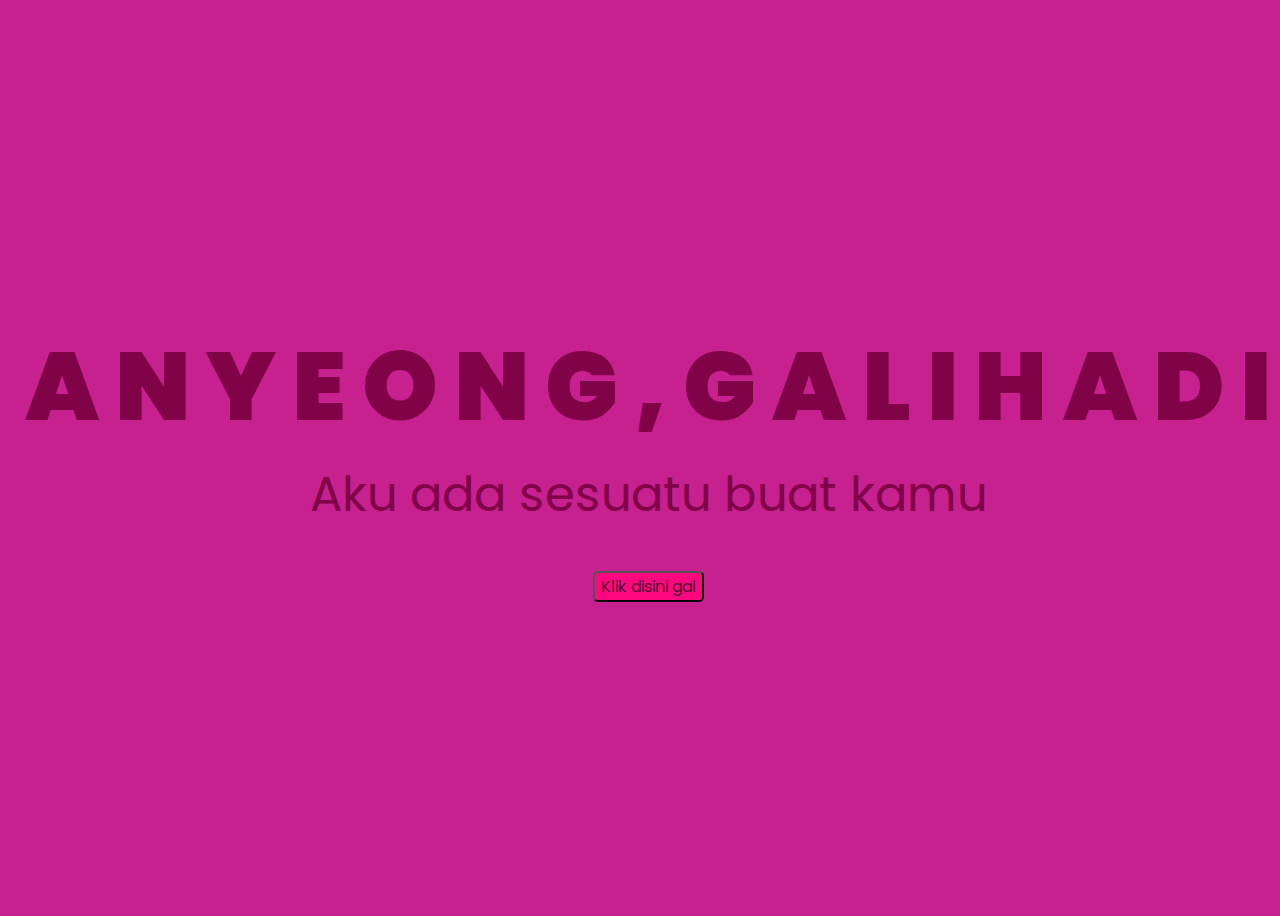
<file: index.html>
<!DOCTYPE html>
<html lang="en">
<head>
    <meta charset="UTF-8">
    <meta http-equiv="X-UA-Compatible" content="IE=edge">
    <meta name="viewport" content="width=device-width, initial-scale=1.0">
    <link rel="stylesheet" href="css/style.css">
    <link rel="icon" href="img/flowers.png" type="image/x-icon">
    <title>Bunga untuk kamu</title>
</head>

<body>
    <div class="greetings">
   
        <span>A</span>
        <span>N</span>
        <span>Y</span>
        <span>E</span>
        <span>O</span>
        <span>N</span>
        <span>G</span>
        <span>,</span>
        <span>G</span>
        <span>A</span>
        <span>L</span>
        <span>I</span>
        <span>H</span>
        <span>A</span>
        <span>D</span>
        <span>I</span>
    </div>
    <div class="description">
        <span>Aku ada sesuatu buat kamu</span>
    </div>
    <div class="button">
        <button>
            <a href="flower.html">Klik disini gal</a>
        </button>
        
    </div>
</body>
</html>
</file>
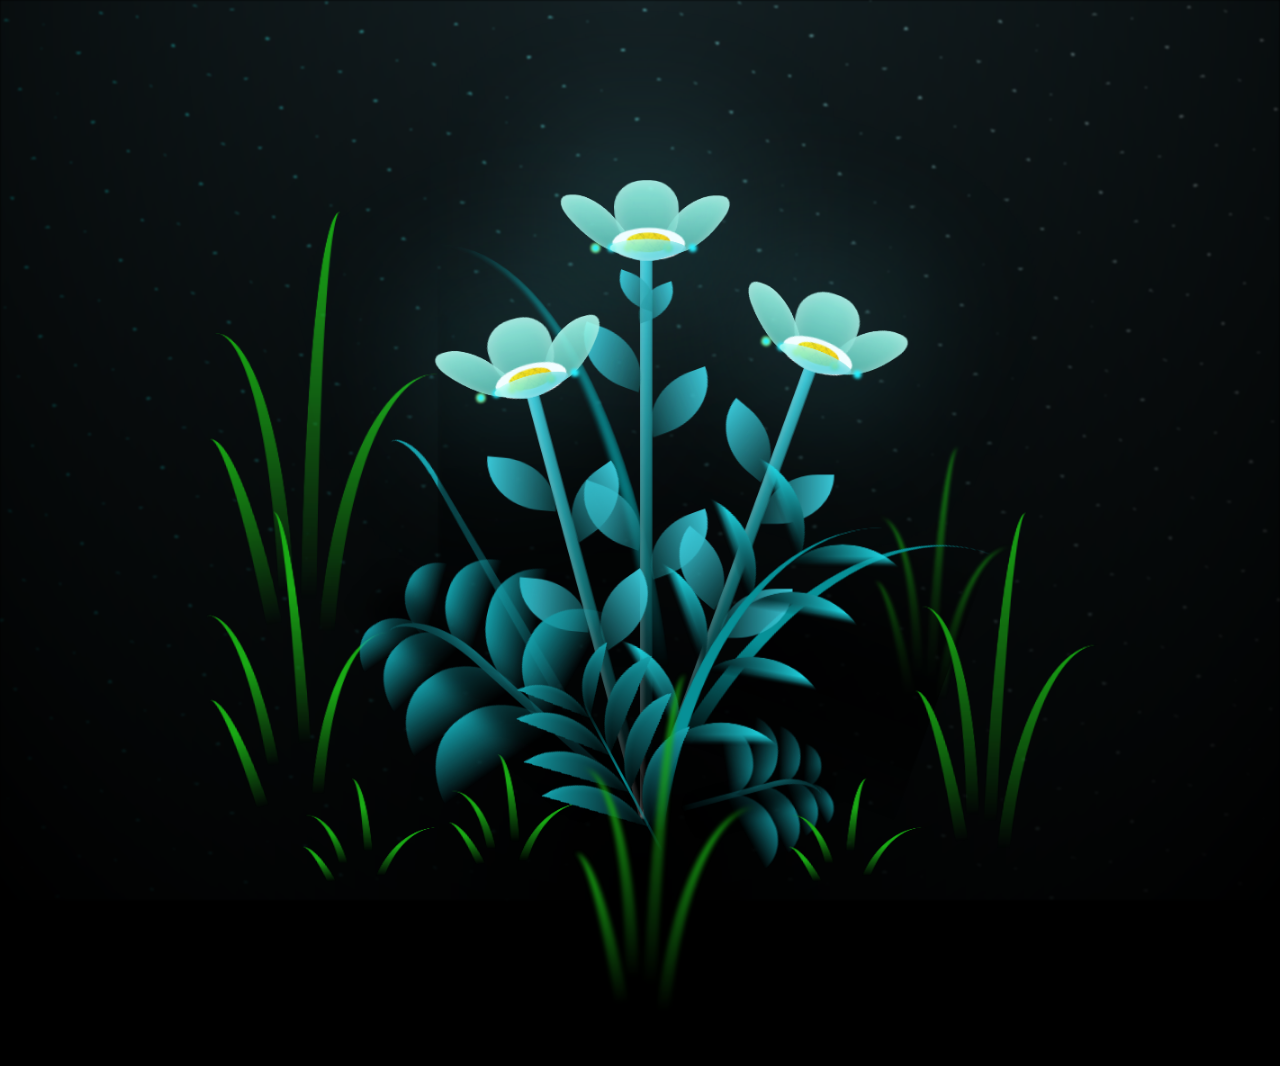
<file: flower.html>
<!DOCTYPE html>
<html lang="en">
<head>
    <meta charset="UTF-8">
    <meta http-equiv="X-UA-Compatible" content="IE=edge">
    <meta name="viewport" content="width=device-width, initial-scale=1.0">
    <link rel="stylesheet" href="css/main.css">
    <link rel="icon" href="img/flowers.png" type="image/x-icon">
    <title>Bunga untuk kamu</title>
</head>
<body class="container">
  <!-- Pembuat code: https://codepen.io/mdusmanansari/pen/BamepLe -->
    <div class="night"></div>
    <div class="flowers">
      <div class="flower flower--1">
        <div class="flower__leafs flower__leafs--1">
          <div class="flower__leaf flower__leaf--1"></div>
          <div class="flower__leaf flower__leaf--2"></div>
          <div class="flower__leaf flower__leaf--3"></div>
          <div class="flower__leaf flower__leaf--4"></div>
          <div class="flower__white-circle"></div>
  
          <div class="flower__light flower__light--1"></div>
          <div class="flower__light flower__light--2"></div>
          <div class="flower__light flower__light--3"></div>
          <div class="flower__light flower__light--4"></div>
          <div class="flower__light flower__light--5"></div>
          <div class="flower__light flower__light--6"></div>
          <div class="flower__light flower__light--7"></div>
          <div class="flower__light flower__light--8"></div>
  
        </div>
        <div class="flower__line">
          <div class="flower__line__leaf flower__line__leaf--1"></div>
          <div class="flower__line__leaf flower__line__leaf--2"></div>
          <div class="flower__line__leaf flower__line__leaf--3"></div>
          <div class="flower__line__leaf flower__line__leaf--4"></div>
          <div class="flower__line__leaf flower__line__leaf--5"></div>
          <div class="flower__line__leaf flower__line__leaf--6"></div>
        </div>
      </div>
  
      <div class="flower flower--2">
        <div class="flower__leafs flower__leafs--2">
          <div class="flower__leaf flower__leaf--1"></div>
          <div class="flower__leaf flower__leaf--2"></div>
          <div class="flower__leaf flower__leaf--3"></div>
          <div class="flower__leaf flower__leaf--4"></div>
          <div class="flower__white-circle"></div>
  
          <div class="flower__light flower__light--1"></div>
          <div class="flower__light flower__light--2"></div>
          <div class="flower__light flower__light--3"></div>
          <div class="flower__light flower__light--4"></div>
          <div class="flower__light flower__light--5"></div>
          <div class="flower__light flower__light--6"></div>
          <div class="flower__light flower__light--7"></div>
          <div class="flower__light flower__light--8"></div>
  
        </div>
        <div class="flower__line">
          <div class="flower__line__leaf flower__line__leaf--1"></div>
          <div class="flower__line__leaf flower__line__leaf--2"></div>
          <div class="flower__line__leaf flower__line__leaf--3"></div>
          <div class="flower__line__leaf flower__line__leaf--4"></div>
        </div>
      </div>
  
      <div class="flower flower--3">
        <div class="flower__leafs flower__leafs--3">
          <div class="flower__leaf flower__leaf--1"></div>
          <div class="flower__leaf flower__leaf--2"></div>
          <div class="flower__leaf flower__leaf--3"></div>
          <div class="flower__leaf flower__leaf--4"></div>
          <div class="flower__white-circle"></div>
  
          <div class="flower__light flower__light--1"></div>
          <div class="flower__light flower__light--2"></div>
          <div class="flower__light flower__light--3"></div>
          <div class="flower__light flower__light--4"></div>
          <div class="flower__light flower__light--5"></div>
          <div class="flower__light flower__light--6"></div>
          <div class="flower__light flower__light--7"></div>
          <div class="flower__light flower__light--8"></div>
  
        </div>
        <div class="flower__line">
          <div class="flower__line__leaf flower__line__leaf--1"></div>
          <div class="flower__line__leaf flower__line__leaf--2"></div>
          <div class="flower__line__leaf flower__line__leaf--3"></div>
          <div class="flower__line__leaf flower__line__leaf--4"></div>
        </div>
      </div>
  
      <div class="grow-ans" style="--d:1.2s">
        <div class="flower__g-long">
          <div class="flower__g-long__top"></div>
          <div class="flower__g-long__bottom"></div>
        </div>
      </div>
  
      <div class="growing-grass">
        <div class="flower__grass flower__grass--1">
          <div class="flower__grass--top"></div>
          <div class="flower__grass--bottom"></div>
          <div class="flower__grass__leaf flower__grass__leaf--1"></div>
          <div class="flower__grass__leaf flower__grass__leaf--2"></div>
          <div class="flower__grass__leaf flower__grass__leaf--3"></div>
          <div class="flower__grass__leaf flower__grass__leaf--4"></div>
          <div class="flower__grass__leaf flower__grass__leaf--5"></div>
          <div class="flower__grass__leaf flower__grass__leaf--6"></div>
          <div class="flower__grass__leaf flower__grass__leaf--7"></div>
          <div class="flower__grass__leaf flower__grass__leaf--8"></div>
          <div class="flower__grass__overlay"></div>
        </div>
      </div>
  
      <div class="growing-grass">
        <div class="flower__grass flower__grass--2">
          <div class="flower__grass--top"></div>
          <div class="flower__grass--bottom"></div>
          <div class="flower__grass__leaf flower__grass__leaf--1"></div>
          <div class="flower__grass__leaf flower__grass__leaf--2"></div>
          <div class="flower__grass__leaf flower__grass__leaf--3"></div>
          <div class="flower__grass__leaf flower__grass__leaf--4"></div>
          <div class="flower__grass__leaf flower__grass__leaf--5"></div>
          <div class="flower__grass__leaf flower__grass__leaf--6"></div>
          <div class="flower__grass__leaf flower__grass__leaf--7"></div>
          <div class="flower__grass__leaf flower__grass__leaf--8"></div>
          <div class="flower__grass__overlay"></div>
        </div>
      </div>
  
      <div class="grow-ans" style="--d:2.4s">
        <div class="flower__g-right flower__g-right--1">
          <div class="leaf"></div>
        </div>
      </div>
  
      <div class="grow-ans" style="--d:2.8s">
        <div class="flower__g-right flower__g-right--2">
          <div class="leaf"></div>
        </div>
      </div>
  
      <div class="grow-ans" style="--d:2.8s">
        <div class="flower__g-front">
          <div class="flower__g-front__leaf-wrapper flower__g-front__leaf-wrapper--1">
            <div class="flower__g-front__leaf"></div>
          </div>
          <div class="flower__g-front__leaf-wrapper flower__g-front__leaf-wrapper--2">
            <div class="flower__g-front__leaf"></div>
          </div>
          <div class="flower__g-front__leaf-wrapper flower__g-front__leaf-wrapper--3">
            <div class="flower__g-front__leaf"></div>
          </div>
          <div class="flower__g-front__leaf-wrapper flower__g-front__leaf-wrapper--4">
            <div class="flower__g-front__leaf"></div>
          </div>
          <div class="flower__g-front__leaf-wrapper flower__g-front__leaf-wrapper--5">
            <div class="flower__g-front__leaf"></div>
          </div>
          <div class="flower__g-front__leaf-wrapper flower__g-front__leaf-wrapper--6">
            <div class="flower__g-front__leaf"></div>
          </div>
          <div class="flower__g-front__leaf-wrapper flower__g-front__leaf-wrapper--7">
            <div class="flower__g-front__leaf"></div>
          </div>
          <div class="flower__g-front__leaf-wrapper flower__g-front__leaf-wrapper--8">
            <div class="flower__g-front__leaf"></div>
          </div>
          <div class="flower__g-front__line"></div>
        </div>
      </div>
  
      <div class="grow-ans" style="--d:3.2s">
        <div class="flower__g-fr">
          <div class="leaf"></div>
          <div class="flower__g-fr__leaf flower__g-fr__leaf--1"></div>
          <div class="flower__g-fr__leaf flower__g-fr__leaf--2"></div>
          <div class="flower__g-fr__leaf flower__g-fr__leaf--3"></div>
          <div class="flower__g-fr__leaf flower__g-fr__leaf--4"></div>
          <div class="flower__g-fr__leaf flower__g-fr__leaf--5"></div>
          <div class="flower__g-fr__leaf flower__g-fr__leaf--6"></div>
          <div class="flower__g-fr__leaf flower__g-fr__leaf--7"></div>
          <div class="flower__g-fr__leaf flower__g-fr__leaf--8"></div>
        </div>
      </div>
  
      <div class="long-g long-g--0">
        <div class="grow-ans" style="--d:3s">
          <div class="leaf leaf--0"></div>
        </div>
        <div class="grow-ans" style="--d:2.2s">
          <div class="leaf leaf--1"></div>
        </div>
        <div class="grow-ans" style="--d:3.4s">
          <div class="leaf leaf--2"></div>
        </div>
        <div class="grow-ans" style="--d:3.6s">
          <div class="leaf leaf--3"></div>
        </div>
      </div>
  
      <div class="long-g long-g--1">
        <div class="grow-ans" style="--d:3.6s">
          <div class="leaf leaf--0"></div>
        </div>
        <div class="grow-ans" style="--d:3.8s">
          <div class="leaf leaf--1"></div>
        </div>
        <div class="grow-ans" style="--d:4s">
          <div class="leaf leaf--2"></div>
        </div>
        <div class="grow-ans" style="--d:4.2s">
          <div class="leaf leaf--3"></div>
        </div>
      </div>
  
      <div class="long-g long-g--2">
        <div class="grow-ans" style="--d:4s">
          <div class="leaf leaf--0"></div>
        </div>
        <div class="grow-ans" style="--d:4.2s">
          <div class="leaf leaf--1"></div>
        </div>
        <div class="grow-ans" style="--d:4.4s">
          <div class="leaf leaf--2"></div>
        </div>
        <div class="grow-ans" style="--d:4.6s">
          <div class="leaf leaf--3"></div>
        </div>
      </div>
  
      <div class="long-g long-g--3">
        <div class="grow-ans" style="--d:4s">
          <div class="leaf leaf--0"></div>
        </div>
        <div class="grow-ans" style="--d:4.2s">
          <div class="leaf leaf--1"></div>
        </div>
        <div class="grow-ans" style="--d:3s">
          <div class="leaf leaf--2"></div>
        </div>
        <div class="grow-ans" style="--d:3.6s">
          <div class="leaf leaf--3"></div>
        </div>
      </div>
  
      <div class="long-g long-g--4">
        <div class="grow-ans" style="--d:4s">
          <div class="leaf leaf--0"></div>
        </div>
        <div class="grow-ans" style="--d:4.2s">
          <div class="leaf leaf--1"></div>
        </div>
        <div class="grow-ans" style="--d:3s">
          <div class="leaf leaf--2"></div>
        </div>
        <div class="grow-ans" style="--d:3.6s">
          <div class="leaf leaf--3"></div>
        </div>
      </div>
  
      <div class="long-g long-g--5">
        <div class="grow-ans" style="--d:4s">
          <div class="leaf leaf--0"></div>
        </div>
        <div class="grow-ans" style="--d:4.2s">
          <div class="leaf leaf--1"></div>
        </div>
        <div class="grow-ans" style="--d:3s">
          <div class="leaf leaf--2"></div>
        </div>
        <div class="grow-ans" style="--d:3.6s">
          <div class="leaf leaf--3"></div>
        </div>
      </div>
  
      <div class="long-g long-g--6">
        <div class="grow-ans" style="--d:4.2s">
          <div class="leaf leaf--0"></div>
        </div>
        <div class="grow-ans" style="--d:4.4s">
          <div class="leaf leaf--1"></div>
        </div>
        <div class="grow-ans" style="--d:4.6s">
          <div class="leaf leaf--2"></div>
        </div>
        <div class="grow-ans" style="--d:4.8s">
          <div class="leaf leaf--3"></div>
        </div>
      </div>
  
      <div class="long-g long-g--7">
        <div class="grow-ans" style="--d:3s">
          <div class="leaf leaf--0"></div>
        </div>
        <div class="grow-ans" style="--d:3.2s">
          <div class="leaf leaf--1"></div>
        </div>
        <div class="grow-ans" style="--d:3.5s">
          <div class="leaf leaf--2"></div>
        </div>
        <div class="grow-ans" style="--d:3.6s">
          <div class="leaf leaf--3"></div>
        </div>
      </div>
    </div>
    <script src="main.js"></script>
  </body>
</html>
</file>
<file: css/style.css>
@import url('https://fonts.googleapis.com/css2?family=Poppins:ital,wght@0,500;1,900&display=swap');
*{
    font-family: 'Poppins',cursive;
}
body{
    color: rgb(128, 2, 71);
    width: 100%;
    height: 100vh;
    display: flex;
    flex-direction: column;
    align-items: center;
    justify-content: center;
    background-color: rgb(199, 32, 143);
}
.greetings{
    font-size: 6rem;
    font-weight: 900;
}
.greetings > span{
    animation: glow 3s ease-in-out infinite;
}
@keyframes glow{
    0%, 100%{
        color: #fff;
        text-shadow: 0 0 12px #f765bf, 0 0 50px #f765bf, 0 0 100px #f765bf;
    }
    10%, 90%{
        color: #860948;
        text-shadow: none;
    }
}
.greetings > span:nth-child(2){
    animation-delay: .2s ;
}
.greetings > span:nth-child(3){
    animation-delay: .4s ;
}
.greetings > span:nth-child(4){
    animation-delay: .6s;
}
.greetings > span:nth-child(5){
    animation-delay: .8s;
}
.greetings > span:nth-child(6){
    animation-delay: 1s;
}
.greetings > span:nth-child(7){
    animation-delay: 1.2s;
}
.greetings > span:nth-child(8){
    animation-delay: 1.4s;
}
.greetings > span:nth-child(9){
    animation-delay: 1.6s;
}
.greetings > span:nth-child(10){
    animation-delay: 1.8s;
}
.greetings > span:nth-child(11){
    animation-delay: 2s;
}
.greetings > span:nth-child(12){
    animation-delay: 2.2s;
}

.greetings > span:nth-child(13){
    animation-delay: 2.4s;
}
.greetings > span:nth-child(14){
    animation-delay: 2.6s;
}
.greetings > span:nth-child(15){
    animation-delay: 2.8s;
}
.greetings > span:nth-child(16){
    animation-delay: 2.10s;
}
.description{
    font-size: 3rem;
    margin-bottom: 40px;
    text-align: center;
}
button{
    background-color: #ff087f;
    border-radius: 5px;
}
.button a{
    text-decoration: none;
    font-size: 1rem;
    color: #4d0b31;
}

@media screen and (max-width:574px){
    .greetings{
        display: block;
        font-size: 3rem;
        font-weight: 500;
        text-align: center;
    }
    .description{
        font-size: 1rem;
    }
    
    .button a{
        font-size: .5rem;
    }
}
</file>
<file: css/main.css>
*,
*::after,
*::before {
  padding: 0;
  margin: 0;
  box-sizing: border-box;
}

:root {
  --dark-color: #000;
}

body {
  display: flex;
  align-items: flex-end;
  justify-content: center;
  min-height: 100vh;
  background-color: var(--dark-color);
  overflow: hidden;
  perspective: 1000px;
}

.night {
  position: fixed;
  left: 50%;
  top: 0;
  transform: translateX(-50%);
  width: 100%;
  height: 100%;
  filter: blur(0.1vmin);
  background-image: radial-gradient(ellipse at top, transparent 0%, var(--dark-color)), radial-gradient(ellipse at bottom, var(--dark-color), rgba(145, 233, 255, 0.2)), repeating-linear-gradient(220deg, rgb(0, 0, 0) 0px, rgb(0, 0, 0) 19px, transparent 19px, transparent 22px), repeating-linear-gradient(189deg, rgb(0, 0, 0) 0px, rgb(0, 0, 0) 19px, transparent 19px, transparent 22px), repeating-linear-gradient(148deg, rgb(0, 0, 0) 0px, rgb(0, 0, 0) 19px, transparent 19px, transparent 22px), linear-gradient(90deg, rgb(0, 255, 250), rgb(240, 240, 240));
}

.flowers {
  position: relative;
  transform: scale(0.9);
}

.flower {
  position: absolute;
  bottom: 10vmin;
  transform-origin: bottom center;
  z-index: 10;
  --fl-speed: 0.8s;
}
.flower--1 {
  -webkit-animation: moving-flower-1 4s linear infinite;
          animation: moving-flower-1 4s linear infinite;
}
.flower--1 .flower__line {
  height: 70vmin;
  -webkit-animation-delay: 0.3s;
          animation-delay: 0.3s;
}
.flower--1 .flower__line__leaf--1 {
  -webkit-animation: blooming-leaf-right var(--fl-speed) 1.6s backwards;
          animation: blooming-leaf-right var(--fl-speed) 1.6s backwards;
}
.flower--1 .flower__line__leaf--2 {
  -webkit-animation: blooming-leaf-right var(--fl-speed) 1.4s backwards;
          animation: blooming-leaf-right var(--fl-speed) 1.4s backwards;
}
.flower--1 .flower__line__leaf--3 {
  -webkit-animation: blooming-leaf-left var(--fl-speed) 1.2s backwards;
          animation: blooming-leaf-left var(--fl-speed) 1.2s backwards;
}
.flower--1 .flower__line__leaf--4 {
  -webkit-animation: blooming-leaf-left var(--fl-speed) 1s backwards;
          animation: blooming-leaf-left var(--fl-speed) 1s backwards;
}
.flower--1 .flower__line__leaf--5 {
  -webkit-animation: blooming-leaf-right var(--fl-speed) 1.8s backwards;
          animation: blooming-leaf-right var(--fl-speed) 1.8s backwards;
}
.flower--1 .flower__line__leaf--6 {
  -webkit-animation: blooming-leaf-left var(--fl-speed) 2s backwards;
          animation: blooming-leaf-left var(--fl-speed) 2s backwards;
}
.flower--2 {
  left: 50%;
  transform: rotate(20deg);
  -webkit-animation: moving-flower-2 4s linear infinite;
          animation: moving-flower-2 4s linear infinite;
}
.flower--2 .flower__line {
  height: 60vmin;
  -webkit-animation-delay: 0.6s;
          animation-delay: 0.6s;
}
.flower--2 .flower__line__leaf--1 {
  -webkit-animation: blooming-leaf-right var(--fl-speed) 1.9s backwards;
          animation: blooming-leaf-right var(--fl-speed) 1.9s backwards;
}
.flower--2 .flower__line__leaf--2 {
  -webkit-animation: blooming-leaf-right var(--fl-speed) 1.7s backwards;
          animation: blooming-leaf-right var(--fl-speed) 1.7s backwards;
}
.flower--2 .flower__line__leaf--3 {
  -webkit-animation: blooming-leaf-left var(--fl-speed) 1.5s backwards;
          animation: blooming-leaf-left var(--fl-speed) 1.5s backwards;
}
.flower--2 .flower__line__leaf--4 {
  -webkit-animation: blooming-leaf-left var(--fl-speed) 1.3s backwards;
          animation: blooming-leaf-left var(--fl-speed) 1.3s backwards;
}
.flower--3 {
  left: 50%;
  transform: rotate(-15deg);
  -webkit-animation: moving-flower-3 4s linear infinite;
          animation: moving-flower-3 4s linear infinite;
}
.flower--3 .flower__line {
  -webkit-animation-delay: 0.9s;
          animation-delay: 0.9s;
}
.flower--3 .flower__line__leaf--1 {
  -webkit-animation: blooming-leaf-right var(--fl-speed) 2.5s backwards;
          animation: blooming-leaf-right var(--fl-speed) 2.5s backwards;
}
.flower--3 .flower__line__leaf--2 {
  -webkit-animation: blooming-leaf-right var(--fl-speed) 2.3s backwards;
          animation: blooming-leaf-right var(--fl-speed) 2.3s backwards;
}
.flower--3 .flower__line__leaf--3 {
  -webkit-animation: blooming-leaf-left var(--fl-speed) 2.1s backwards;
          animation: blooming-leaf-left var(--fl-speed) 2.1s backwards;
}
.flower--3 .flower__line__leaf--4 {
  -webkit-animation: blooming-leaf-left var(--fl-speed) 1.9s backwards;
          animation: blooming-leaf-left var(--fl-speed) 1.9s backwards;
}
.flower__leafs {
  position: relative;
  -webkit-animation: blooming-flower 2s backwards;
          animation: blooming-flower 2s backwards;
}
.flower__leafs--1 {
  -webkit-animation-delay: 1.1s;
          animation-delay: 1.1s;
}
.flower__leafs--2 {
  -webkit-animation-delay: 1.4s;
          animation-delay: 1.4s;
}
.flower__leafs--3 {
  -webkit-animation-delay: 1.7s;
          animation-delay: 1.7s;
}
.flower__leafs::after {
  content: "";
  position: absolute;
  left: 0;
  top: 0;
  transform: translate(-50%, -100%);
  width: 8vmin;
  height: 8vmin;
  background-color: #6bf0ff;
  filter: blur(10vmin);
}
.flower__leaf {
  position: absolute;
  bottom: 0;
  left: 50%;
  width: 8vmin;
  height: 11vmin;
  border-radius: 51% 49% 47% 53%/44% 45% 55% 69%;
  background-color: #a7ffee;
  background-image: linear-gradient(to top, #54b8aa, #a7ffee);
  transform-origin: bottom center;
  opacity: 0.9;
  box-shadow: inset 0 0 2vmin rgba(255, 255, 255, 0.5);
}
.flower__leaf--1 {
  transform: translate(-10%, 1%) rotateY(40deg) rotateX(-50deg);
}
.flower__leaf--2 {
  transform: translate(-50%, -4%) rotateX(40deg);
}
.flower__leaf--3 {
  transform: translate(-90%, 0%) rotateY(45deg) rotateX(50deg);
}
.flower__leaf--4 {
  width: 8vmin;
  height: 8vmin;
  transform-origin: bottom left;
  border-radius: 4vmin 10vmin 4vmin 4vmin;
  transform: translate(0%, 18%) rotateX(70deg) rotate(-43deg);
  background-image: linear-gradient(to top, #39c6d6, #a7ffee);
  z-index: 1;
  opacity: 0.8;
}
.flower__white-circle {
  position: absolute;
  left: -3.5vmin;
  top: -3vmin;
  width: 9vmin;
  height: 4vmin;
  border-radius: 50%;
  background-color: #fff;
}
.flower__white-circle::after {
  content: "";
  position: absolute;
  left: 50%;
  top: 45%;
  transform: translate(-50%, -50%);
  width: 60%;
  height: 60%;
  border-radius: inherit;
  background-image: repeating-linear-gradient(135deg, rgba(0, 0, 0, 0.03) 0px, rgba(0, 0, 0, 0.03) 1px, transparent 1px, transparent 12px), repeating-linear-gradient(45deg, rgba(0, 0, 0, 0.03) 0px, rgba(0, 0, 0, 0.03) 1px, transparent 1px, transparent 12px), repeating-linear-gradient(67.5deg, rgba(0, 0, 0, 0.03) 0px, rgba(0, 0, 0, 0.03) 1px, transparent 1px, transparent 12px), repeating-linear-gradient(135deg, rgba(0, 0, 0, 0.03) 0px, rgba(0, 0, 0, 0.03) 1px, transparent 1px, transparent 12px), repeating-linear-gradient(45deg, rgba(0, 0, 0, 0.03) 0px, rgba(0, 0, 0, 0.03) 1px, transparent 1px, transparent 12px), repeating-linear-gradient(112.5deg, rgba(0, 0, 0, 0.03) 0px, rgba(0, 0, 0, 0.03) 1px, transparent 1px, transparent 12px), repeating-linear-gradient(112.5deg, rgba(0, 0, 0, 0.03) 0px, rgba(0, 0, 0, 0.03) 1px, transparent 1px, transparent 12px), repeating-linear-gradient(45deg, rgba(0, 0, 0, 0.03) 0px, rgba(0, 0, 0, 0.03) 1px, transparent 1px, transparent 12px), repeating-linear-gradient(22.5deg, rgba(0, 0, 0, 0.03) 0px, rgba(0, 0, 0, 0.03) 1px, transparent 1px, transparent 12px), repeating-linear-gradient(45deg, rgba(0, 0, 0, 0.03) 0px, rgba(0, 0, 0, 0.03) 1px, transparent 1px, transparent 12px), repeating-linear-gradient(22.5deg, rgba(0, 0, 0, 0.03) 0px, rgba(0, 0, 0, 0.03) 1px, transparent 1px, transparent 12px), repeating-linear-gradient(135deg, rgba(0, 0, 0, 0.03) 0px, rgba(0, 0, 0, 0.03) 1px, transparent 1px, transparent 12px), repeating-linear-gradient(157.5deg, rgba(0, 0, 0, 0.03) 0px, rgba(0, 0, 0, 0.03) 1px, transparent 1px, transparent 12px), repeating-linear-gradient(67.5deg, rgba(0, 0, 0, 0.03) 0px, rgba(0, 0, 0, 0.03) 1px, transparent 1px, transparent 12px), repeating-linear-gradient(67.5deg, rgba(0, 0, 0, 0.03) 0px, rgba(0, 0, 0, 0.03) 1px, transparent 1px, transparent 12px), linear-gradient(90deg, rgb(255, 235, 18), rgb(255, 206, 0));
}
.flower__line {
  height: 55vmin;
  width: 1.5vmin;
  background-image: linear-gradient(to left, rgba(0, 0, 0, 0.2), transparent, rgba(255, 255, 255, 0.2)), linear-gradient(to top, transparent 10%, #14757a, #39c6d6);
  box-shadow: inset 0 0 2px rgba(0, 0, 0, 0.5);
  -webkit-animation: grow-flower-tree 4s backwards;
          animation: grow-flower-tree 4s backwards;
}
.flower__line__leaf {
  --w: 7vmin;
  --h: calc(var(--w) + 2vmin);
  position: absolute;
  top: 20%;
  left: 90%;
  width: var(--w);
  height: var(--h);
  border-top-right-radius: var(--h);
  border-bottom-left-radius: var(--h);
  background-image: linear-gradient(to top, rgba(20, 117, 122, 0.4), #39c6d6);
}
.flower__line__leaf--1 {
  transform: rotate(70deg) rotateY(30deg);
}
.flower__line__leaf--2 {
  top: 45%;
  transform: rotate(70deg) rotateY(30deg);
}
.flower__line__leaf--3, .flower__line__leaf--4, .flower__line__leaf--6 {
  border-top-right-radius: 0;
  border-bottom-left-radius: 0;
  border-top-left-radius: var(--h);
  border-bottom-right-radius: var(--h);
  left: -460%;
  top: 12%;
  transform: rotate(-70deg) rotateY(30deg);
}
.flower__line__leaf--4 {
  top: 40%;
}
.flower__line__leaf--5 {
  top: 0;
  transform-origin: left;
  transform: rotate(70deg) rotateY(30deg) scale(0.6);
}
.flower__line__leaf--6 {
  top: -2%;
  left: -450%;
  transform-origin: right;
  transform: rotate(-70deg) rotateY(30deg) scale(0.6);
}
.flower__light {
  position: absolute;
  bottom: 0vmin;
  width: 1vmin;
  height: 1vmin;
  background-color: rgb(255, 251, 0);
  border-radius: 50%;
  filter: blur(0.2vmin);
  -webkit-animation: light-ans 4s linear infinite backwards;
          animation: light-ans 4s linear infinite backwards;
}
.flower__light:nth-child(odd) {
  background-color: #23f0ff;
}
.flower__light--1 {
  left: -2vmin;
  -webkit-animation-delay: 1s;
          animation-delay: 1s;
}
.flower__light--2 {
  left: 3vmin;
  -webkit-animation-delay: 0.5s;
          animation-delay: 0.5s;
}
.flower__light--3 {
  left: -6vmin;
  -webkit-animation-delay: 0.3s;
          animation-delay: 0.3s;
}
.flower__light--4 {
  left: 6vmin;
  -webkit-animation-delay: 0.9s;
          animation-delay: 0.9s;
}
.flower__light--5 {
  left: -1vmin;
  -webkit-animation-delay: 1.5s;
          animation-delay: 1.5s;
}
.flower__light--6 {
  left: -4vmin;
  -webkit-animation-delay: 3s;
          animation-delay: 3s;
}
.flower__light--7 {
  left: 3vmin;
  -webkit-animation-delay: 2s;
          animation-delay: 2s;
}
.flower__light--8 {
  left: -6vmin;
  -webkit-animation-delay: 3.5s;
          animation-delay: 3.5s;
}
.flower__grass {
  --c: #159faa;
  --line-w: 1.5vmin;
  position: absolute;
  bottom: 12vmin;
  left: -7vmin;
  display: flex;
  flex-direction: column;
  align-items: flex-end;
  z-index: 20;
  transform-origin: bottom center;
  transform: rotate(-48deg) rotateY(40deg);
}
.flower__grass--1 {
  -webkit-animation: moving-grass 2s linear infinite;
          animation: moving-grass 2s linear infinite;
}
.flower__grass--2 {
  left: 2vmin;
  bottom: 10vmin;
  transform: scale(0.5) rotate(75deg) rotateX(10deg) rotateY(-200deg);
  opacity: 0.8;
  z-index: 0;
  -webkit-animation: moving-grass--2 1.5s linear infinite;
          animation: moving-grass--2 1.5s linear infinite;
}
.flower__grass--top {
  width: 7vmin;
  height: 10vmin;
  border-top-right-radius: 100%;
  border-right: var(--line-w) solid var(--c);
  transform-origin: bottom center;
  transform: rotate(-2deg);
}
.flower__grass--bottom {
  margin-top: -2px;
  width: var(--line-w);
  height: 25vmin;
  background-image: linear-gradient(to top, transparent, var(--c));
}
.flower__grass__leaf {
  --size: 10vmin;
  position: absolute;
  width: calc(var(--size) * 2.1);
  height: var(--size);
  border-top-left-radius: var(--size);
  border-top-right-radius: var(--size);
  background-image: linear-gradient(to top, transparent, transparent 30%, var(--c));
  z-index: 100;
}
.flower__grass__leaf--1 {
  top: -6%;
  left: 30%;
  --size: 6vmin;
  transform: rotate(-20deg);
  -webkit-animation: growing-grass-ans--1 2s 2.6s backwards;
          animation: growing-grass-ans--1 2s 2.6s backwards;
}
@-webkit-keyframes growing-grass-ans--1 {
  0% {
    transform-origin: bottom left;
    transform: rotate(-20deg) scale(0);
  }
}
@keyframes growing-grass-ans--1 {
  0% {
    transform-origin: bottom left;
    transform: rotate(-20deg) scale(0);
  }
}
.flower__grass__leaf--2 {
  top: -5%;
  left: -110%;
  --size: 6vmin;
  transform: rotate(10deg);
  -webkit-animation: growing-grass-ans--2 2s 2.4s linear backwards;
          animation: growing-grass-ans--2 2s 2.4s linear backwards;
}
@-webkit-keyframes growing-grass-ans--2 {
  0% {
    transform-origin: bottom right;
    transform: rotate(10deg) scale(0);
  }
}
@keyframes growing-grass-ans--2 {
  0% {
    transform-origin: bottom right;
    transform: rotate(10deg) scale(0);
  }
}
.flower__grass__leaf--3 {
  top: 5%;
  left: 60%;
  --size: 8vmin;
  transform: rotate(-18deg) rotateX(-20deg);
  -webkit-animation: growing-grass-ans--3 2s 2.2s linear backwards;
          animation: growing-grass-ans--3 2s 2.2s linear backwards;
}
@-webkit-keyframes growing-grass-ans--3 {
  0% {
    transform-origin: bottom left;
    transform: rotate(-18deg) rotateX(-20deg) scale(0);
  }
}
@keyframes growing-grass-ans--3 {
  0% {
    transform-origin: bottom left;
    transform: rotate(-18deg) rotateX(-20deg) scale(0);
  }
}
.flower__grass__leaf--4 {
  top: 6%;
  left: -135%;
  --size: 8vmin;
  transform: rotate(2deg);
  -webkit-animation: growing-grass-ans--4 2s 2s linear backwards;
          animation: growing-grass-ans--4 2s 2s linear backwards;
}
@-webkit-keyframes growing-grass-ans--4 {
  0% {
    transform-origin: bottom right;
    transform: rotate(2deg) scale(0);
  }
}
@keyframes growing-grass-ans--4 {
  0% {
    transform-origin: bottom right;
    transform: rotate(2deg) scale(0);
  }
}
.flower__grass__leaf--5 {
  top: 20%;
  left: 60%;
  --size: 10vmin;
  transform: rotate(-24deg) rotateX(-20deg);
  -webkit-animation: growing-grass-ans--5 2s 1.8s linear backwards;
          animation: growing-grass-ans--5 2s 1.8s linear backwards;
}
@-webkit-keyframes growing-grass-ans--5 {
  0% {
    transform-origin: bottom left;
    transform: rotate(-24deg) rotateX(-20deg) scale(0);
  }
}
@keyframes growing-grass-ans--5 {
  0% {
    transform-origin: bottom left;
    transform: rotate(-24deg) rotateX(-20deg) scale(0);
  }
}
.flower__grass__leaf--6 {
  top: 22%;
  left: -180%;
  --size: 10vmin;
  transform: rotate(10deg);
  -webkit-animation: growing-grass-ans--6 2s 1.6s linear backwards;
          animation: growing-grass-ans--6 2s 1.6s linear backwards;
}
@-webkit-keyframes growing-grass-ans--6 {
  0% {
    transform-origin: bottom right;
    transform: rotate(10deg) scale(0);
  }
}
@keyframes growing-grass-ans--6 {
  0% {
    transform-origin: bottom right;
    transform: rotate(10deg) scale(0);
  }
}
.flower__grass__leaf--7 {
  top: 39%;
  left: 70%;
  --size: 10vmin;
  transform: rotate(-10deg);
  -webkit-animation: growing-grass-ans--7 2s 1.4s linear backwards;
          animation: growing-grass-ans--7 2s 1.4s linear backwards;
}
@-webkit-keyframes growing-grass-ans--7 {
  0% {
    transform-origin: bottom left;
    transform: rotate(-10deg) scale(0);
  }
}
@keyframes growing-grass-ans--7 {
  0% {
    transform-origin: bottom left;
    transform: rotate(-10deg) scale(0);
  }
}
.flower__grass__leaf--8 {
  top: 40%;
  left: -215%;
  --size: 11vmin;
  transform: rotate(10deg);
  -webkit-animation: growing-grass-ans--8 2s 1.2s linear backwards;
          animation: growing-grass-ans--8 2s 1.2s linear backwards;
}
@-webkit-keyframes growing-grass-ans--8 {
  0% {
    transform-origin: bottom right;
    transform: rotate(10deg) scale(0);
  }
}
@keyframes growing-grass-ans--8 {
  0% {
    transform-origin: bottom right;
    transform: rotate(10deg) scale(0);
  }
}
.flower__grass__overlay {
  position: absolute;
  top: -10%;
  right: 0%;
  width: 100%;
  height: 100%;
  background-color: rgba(0, 0, 0, 0.6);
  filter: blur(1.5vmin);
  z-index: 100;
}
.flower__g-long {
  --w: 2vmin;
  --h: 6vmin;
  --c: #159faa;
  position: absolute;
  bottom: 10vmin;
  left: -3vmin;
  transform-origin: bottom center;
  transform: rotate(-30deg) rotateY(-20deg);
  display: flex;
  flex-direction: column;
  align-items: flex-end;
  -webkit-animation: flower-g-long-ans 3s linear infinite;
          animation: flower-g-long-ans 3s linear infinite;
}
@-webkit-keyframes flower-g-long-ans {
  0%, 100% {
    transform: rotate(-30deg) rotateY(-20deg);
  }
  50% {
    transform: rotate(-32deg) rotateY(-20deg);
  }
}
@keyframes flower-g-long-ans {
  0%, 100% {
    transform: rotate(-30deg) rotateY(-20deg);
  }
  50% {
    transform: rotate(-32deg) rotateY(-20deg);
  }
}
.flower__g-long__top {
  top: calc(var(--h) * -1);
  width: calc(var(--w) + 1vmin);
  height: var(--h);
  border-top-right-radius: 100%;
  border-right: 0.7vmin solid var(--c);
  transform: translate(-0.7vmin, 1vmin);
}
.flower__g-long__bottom {
  width: var(--w);
  height: 50vmin;
  transform-origin: bottom center;
  background-image: linear-gradient(to top, transparent 30%, var(--c));
  box-shadow: inset 0 0 2px rgba(0, 0, 0, 0.5);
  -webkit-clip-path: polygon(35% 0, 65% 1%, 100% 100%, 0% 100%);
          clip-path: polygon(35% 0, 65% 1%, 100% 100%, 0% 100%);
}
.flower__g-right {
  position: absolute;
  bottom: 6vmin;
  left: -2vmin;
  transform-origin: bottom left;
  transform: rotate(20deg);
}
.flower__g-right .leaf {
  width: 30vmin;
  height: 50vmin;
  border-top-left-radius: 100%;
  border-left: 2vmin solid #079097;
  background-image: linear-gradient(to bottom, transparent, var(--dark-color) 60%);
  -webkit-mask-image: linear-gradient(to top, transparent 30%, #079097 60%);
}
.flower__g-right--1 {
  -webkit-animation: flower-g-right-ans 2.5s linear infinite;
          animation: flower-g-right-ans 2.5s linear infinite;
}
.flower__g-right--2 {
  left: 5vmin;
  transform: rotateY(-180deg);
  -webkit-animation: flower-g-right-ans--2 3s linear infinite;
          animation: flower-g-right-ans--2 3s linear infinite;
}
.flower__g-right--2 .leaf {
  height: 75vmin;
  filter: blur(0.3vmin);
  opacity: 0.8;
}
@-webkit-keyframes flower-g-right-ans {
  0%, 100% {
    transform: rotate(20deg);
  }
  50% {
    transform: rotate(24deg) rotateX(-20deg);
  }
}
@keyframes flower-g-right-ans {
  0%, 100% {
    transform: rotate(20deg);
  }
  50% {
    transform: rotate(24deg) rotateX(-20deg);
  }
}
@-webkit-keyframes flower-g-right-ans--2 {
  0%, 100% {
    transform: rotateY(-180deg) rotate(0deg) rotateX(-20deg);
  }
  50% {
    transform: rotateY(-180deg) rotate(6deg) rotateX(-20deg);
  }
}
@keyframes flower-g-right-ans--2 {
  0%, 100% {
    transform: rotateY(-180deg) rotate(0deg) rotateX(-20deg);
  }
  50% {
    transform: rotateY(-180deg) rotate(6deg) rotateX(-20deg);
  }
}
.flower__g-front {
  position: absolute;
  bottom: 6vmin;
  left: 2.5vmin;
  z-index: 100;
  transform-origin: bottom center;
  transform: rotate(-28deg) rotateY(30deg) scale(1.04);
  -webkit-animation: flower__g-front-ans 2s linear infinite;
          animation: flower__g-front-ans 2s linear infinite;
}
@-webkit-keyframes flower__g-front-ans {
  0%, 100% {
    transform: rotate(-28deg) rotateY(30deg) scale(1.04);
  }
  50% {
    transform: rotate(-35deg) rotateY(40deg) scale(1.04);
  }
}
@keyframes flower__g-front-ans {
  0%, 100% {
    transform: rotate(-28deg) rotateY(30deg) scale(1.04);
  }
  50% {
    transform: rotate(-35deg) rotateY(40deg) scale(1.04);
  }
}
.flower__g-front__line {
  width: 0.3vmin;
  height: 20vmin;
  background-image: linear-gradient(to top, transparent, #079097, transparent 100%);
  position: relative;
}
.flower__g-front__leaf-wrapper {
  position: absolute;
  top: 0;
  left: 0;
  transform-origin: bottom left;
  transform: rotate(10deg);
}
.flower__g-front__leaf-wrapper:nth-child(even) {
  left: 0vmin;
  transform: rotateY(-180deg) rotate(5deg);
  -webkit-animation: flower__g-front__leaf-left-ans 1s ease-in backwards;
          animation: flower__g-front__leaf-left-ans 1s ease-in backwards;
}
.flower__g-front__leaf-wrapper:nth-child(odd) {
  -webkit-animation: flower__g-front__leaf-ans 1s ease-in backwards;
          animation: flower__g-front__leaf-ans 1s ease-in backwards;
}
.flower__g-front__leaf-wrapper--1 {
  top: -8vmin;
  transform: scale(0.7);
  -webkit-animation: flower__g-front__leaf-ans 1s 5.5s ease-in backwards !important;
          animation: flower__g-front__leaf-ans 1s 5.5s ease-in backwards !important;
}
.flower__g-front__leaf-wrapper--2 {
  top: -8vmin;
  transform: rotateY(-180deg) scale(0.7) !important;
  -webkit-animation: flower__g-front__leaf-left-ans-2 1s 4.6s ease-in backwards !important;
          animation: flower__g-front__leaf-left-ans-2 1s 4.6s ease-in backwards !important;
}
.flower__g-front__leaf-wrapper--3 {
  top: -3vmin;
  -webkit-animation: flower__g-front__leaf-ans 1s 4.6s ease-in backwards;
          animation: flower__g-front__leaf-ans 1s 4.6s ease-in backwards;
}
.flower__g-front__leaf-wrapper--4 {
  top: -3vmin;
  transform: rotateY(-180deg) scale(0.9) !important;
  -webkit-animation: flower__g-front__leaf-left-ans-2 1s 4.6s ease-in backwards !important;
          animation: flower__g-front__leaf-left-ans-2 1s 4.6s ease-in backwards !important;
}
@-webkit-keyframes flower__g-front__leaf-left-ans-2 {
  0% {
    transform: rotateY(-180deg) scale(0);
  }
}
@keyframes flower__g-front__leaf-left-ans-2 {
  0% {
    transform: rotateY(-180deg) scale(0);
  }
}
.flower__g-front__leaf-wrapper--5, .flower__g-front__leaf-wrapper--6 {
  top: 2vmin;
}
.flower__g-front__leaf-wrapper--7, .flower__g-front__leaf-wrapper--8 {
  top: 6.5vmin;
}
.flower__g-front__leaf-wrapper--2 {
  -webkit-animation-delay: 5.2s !important;
          animation-delay: 5.2s !important;
}
.flower__g-front__leaf-wrapper--3 {
  -webkit-animation-delay: 4.9s !important;
          animation-delay: 4.9s !important;
}
.flower__g-front__leaf-wrapper--5 {
  -webkit-animation-delay: 4.3s !important;
          animation-delay: 4.3s !important;
}
.flower__g-front__leaf-wrapper--6 {
  -webkit-animation-delay: 4.1s !important;
          animation-delay: 4.1s !important;
}
.flower__g-front__leaf-wrapper--7 {
  -webkit-animation-delay: 3.8s !important;
          animation-delay: 3.8s !important;
}
.flower__g-front__leaf-wrapper--8 {
  -webkit-animation-delay: 3.5s !important;
          animation-delay: 3.5s !important;
}
@-webkit-keyframes flower__g-front__leaf-ans {
  0% {
    transform: rotate(10deg) scale(0);
  }
}
@keyframes flower__g-front__leaf-ans {
  0% {
    transform: rotate(10deg) scale(0);
  }
}
@-webkit-keyframes flower__g-front__leaf-left-ans {
  0% {
    transform: rotateY(-180deg) rotate(5deg) scale(0);
  }
}
@keyframes flower__g-front__leaf-left-ans {
  0% {
    transform: rotateY(-180deg) rotate(5deg) scale(0);
  }
}
.flower__g-front__leaf {
  width: 10vmin;
  height: 10vmin;
  border-radius: 100% 0% 0% 100%/100% 100% 0% 0%;
  box-shadow: inset 0 2px 1vmin hsla(184deg, 97%, 58%, 0.2);
  background-image: linear-gradient(to bottom left, transparent, var(--dark-color)), linear-gradient(to bottom right, #159faa 50%, transparent 50%, transparent);
  -webkit-mask-image: linear-gradient(to bottom right, #159faa 50%, transparent 50%, transparent);
  mask-image: linear-gradient(to bottom right, #159faa 50%, transparent 50%, transparent);
}
.flower__g-fr {
  position: absolute;
  bottom: -4vmin;
  left: vmin;
  transform-origin: bottom left;
  z-index: 10;
  -webkit-animation: flower__g-fr-ans 2s linear infinite;
          animation: flower__g-fr-ans 2s linear infinite;
}
@-webkit-keyframes flower__g-fr-ans {
  0%, 100% {
    transform: rotate(2deg);
  }
  50% {
    transform: rotate(4deg);
  }
}
@keyframes flower__g-fr-ans {
  0%, 100% {
    transform: rotate(2deg);
  }
  50% {
    transform: rotate(4deg);
  }
}
.flower__g-fr .leaf {
  width: 30vmin;
  height: 50vmin;
  border-top-left-radius: 100%;
  border-left: 2vmin solid #079097;
  -webkit-mask-image: linear-gradient(to top, transparent 25%, #079097 50%);
  position: relative;
  z-index: 1;
}
.flower__g-fr__leaf {
  position: absolute;
  top: 0;
  left: 0;
  width: 10vmin;
  height: 10vmin;
  border-radius: 100% 0% 0% 100%/100% 100% 0% 0%;
  box-shadow: inset 0 2px 1vmin hsla(184deg, 97%, 58%, 0.2);
  background-image: linear-gradient(to bottom left, transparent, var(--dark-color) 98%), linear-gradient(to bottom right, #23f0ff 45%, transparent 50%, transparent);
  -webkit-mask-image: linear-gradient(135deg, #159faa 40%, transparent 50%, transparent);
}
.flower__g-fr__leaf--1 {
  left: 20vmin;
  transform: rotate(45deg);
  -webkit-animation: flower__g-fr-leaft-ans-1 0.5s 5.2s linear backwards;
          animation: flower__g-fr-leaft-ans-1 0.5s 5.2s linear backwards;
}
@-webkit-keyframes flower__g-fr-leaft-ans-1 {
  0% {
    transform-origin: left;
    transform: rotate(45deg) scale(0);
  }
}
@keyframes flower__g-fr-leaft-ans-1 {
  0% {
    transform-origin: left;
    transform: rotate(45deg) scale(0);
  }
}
.flower__g-fr__leaf--2 {
  left: 12vmin;
  top: -7vmin;
  transform: rotate(25deg) rotateY(-180deg);
  -webkit-animation: flower__g-fr-leaft-ans-6 0.5s 5s linear backwards;
          animation: flower__g-fr-leaft-ans-6 0.5s 5s linear backwards;
}
.flower__g-fr__leaf--3 {
  left: 15vmin;
  top: 6vmin;
  transform: rotate(55deg);
  -webkit-animation: flower__g-fr-leaft-ans-5 0.5s 4.8s linear backwards;
          animation: flower__g-fr-leaft-ans-5 0.5s 4.8s linear backwards;
}
.flower__g-fr__leaf--4 {
  left: 6vmin;
  top: -2vmin;
  transform: rotate(25deg) rotateY(-180deg);
  -webkit-animation: flower__g-fr-leaft-ans-6 0.5s 4.6s linear backwards;
          animation: flower__g-fr-leaft-ans-6 0.5s 4.6s linear backwards;
}
.flower__g-fr__leaf--5 {
  left: 10vmin;
  top: 14vmin;
  transform: rotate(55deg);
  -webkit-animation: flower__g-fr-leaft-ans-5 0.5s 4.4s linear backwards;
          animation: flower__g-fr-leaft-ans-5 0.5s 4.4s linear backwards;
}
@-webkit-keyframes flower__g-fr-leaft-ans-5 {
  0% {
    transform-origin: left;
    transform: rotate(55deg) scale(0);
  }
}
@keyframes flower__g-fr-leaft-ans-5 {
  0% {
    transform-origin: left;
    transform: rotate(55deg) scale(0);
  }
}
.flower__g-fr__leaf--6 {
  left: 0vmin;
  top: 6vmin;
  transform: rotate(25deg) rotateY(-180deg);
  -webkit-animation: flower__g-fr-leaft-ans-6 0.5s 4.2s linear backwards;
          animation: flower__g-fr-leaft-ans-6 0.5s 4.2s linear backwards;
}
@-webkit-keyframes flower__g-fr-leaft-ans-6 {
  0% {
    transform-origin: right;
    transform: rotate(25deg) rotateY(-180deg) scale(0);
  }
}
@keyframes flower__g-fr-leaft-ans-6 {
  0% {
    transform-origin: right;
    transform: rotate(25deg) rotateY(-180deg) scale(0);
  }
}
.flower__g-fr__leaf--7 {
  left: 5vmin;
  top: 22vmin;
  transform: rotate(45deg);
  -webkit-animation: flower__g-fr-leaft-ans-7 0.5s 4s linear backwards;
          animation: flower__g-fr-leaft-ans-7 0.5s 4s linear backwards;
}
@-webkit-keyframes flower__g-fr-leaft-ans-7 {
  0% {
    transform-origin: left;
    transform: rotate(45deg) scale(0);
  }
}
@keyframes flower__g-fr-leaft-ans-7 {
  0% {
    transform-origin: left;
    transform: rotate(45deg) scale(0);
  }
}
.flower__g-fr__leaf--8 {
  left: -4vmin;
  top: 15vmin;
  transform: rotate(15deg) rotateY(-180deg);
  -webkit-animation: flower__g-fr-leaft-ans-8 0.5s 3.8s linear backwards;
          animation: flower__g-fr-leaft-ans-8 0.5s 3.8s linear backwards;
}
@-webkit-keyframes flower__g-fr-leaft-ans-8 {
  0% {
    transform-origin: right;
    transform: rotate(15deg) rotateY(-180deg) scale(0);
  }
}
@keyframes flower__g-fr-leaft-ans-8 {
  0% {
    transform-origin: right;
    transform: rotate(15deg) rotateY(-180deg) scale(0);
  }
}

.long-g {
  position: absolute;
  bottom: 25vmin;
  left: -42vmin;
  transform-origin: bottom left;
}
.long-g--1 {
  bottom: 0vmin;
  transform: scale(0.8) rotate(-5deg);
}
.long-g--1 .leaf {
  -webkit-mask-image: linear-gradient(to top, transparent 40%, #079097 80%) !important;
}
.long-g--1 .leaf--1 {
  --w: 5vmin;
  --h: 60vmin;
  left: -2vmin;
  transform: rotate(3deg) rotateY(-180deg);
}
.long-g--2, .long-g--3 {
  bottom: -3vmin;
  left: -35vmin;
  transform-origin: center;
  transform: scale(0.6) rotateX(60deg);
}
.long-g--2 .leaf, .long-g--3 .leaf {
  -webkit-mask-image: linear-gradient(to top, transparent 50%, #079097 80%) !important;
}
.long-g--2 .leaf--1, .long-g--3 .leaf--1 {
  left: -1vmin;
  transform: rotateY(-180deg);
}
.long-g--3 {
  left: -17vmin;
  bottom: 0vmin;
}
.long-g--3 .leaf {
  -webkit-mask-image: linear-gradient(to top, transparent 40%, #079097 80%) !important;
}
.long-g--4 {
  left: 25vmin;
  bottom: -3vmin;
  transform-origin: center;
  transform: scale(0.6) rotateX(60deg);
}
.long-g--4 .leaf {
  -webkit-mask-image: linear-gradient(to top, transparent 50%, #079097 80%) !important;
}
.long-g--5 {
  left: 42vmin;
  bottom: 0vmin;
  transform: scale(0.8) rotate(2deg);
}
.long-g--6 {
  left: 0vmin;
  bottom: -20vmin;
  z-index: 100;
  filter: blur(0.3vmin);
  transform: scale(0.8) rotate(2deg);
}
.long-g--7 {
  left: 35vmin;
  bottom: 20vmin;
  z-index: -1;
  filter: blur(0.3vmin);
  transform: scale(0.6) rotate(2deg);
  opacity: 0.7;
}
.long-g .leaf {
  --w: 15vmin;
  --h: 40vmin;
  --c: #1aaa15;
  position: absolute;
  bottom: 0;
  width: var(--w);
  height: var(--h);
  border-top-left-radius: 100%;
  border-left: 2vmin solid var(--c);
  -webkit-mask-image: linear-gradient(to top, transparent 20%, var(--dark-color));
  transform-origin: bottom center;
}
.long-g .leaf--0 {
  left: 2vmin;
  -webkit-animation: leaf-ans-1 4s linear infinite;
          animation: leaf-ans-1 4s linear infinite;
}
.long-g .leaf--1 {
  --w: 5vmin;
  --h: 60vmin;
  -webkit-animation: leaf-ans-1 4s linear infinite;
          animation: leaf-ans-1 4s linear infinite;
}
.long-g .leaf--2 {
  --w: 10vmin;
  --h: 40vmin;
  left: -0.5vmin;
  bottom: 5vmin;
  transform-origin: bottom left;
  transform: rotateY(-180deg);
  -webkit-animation: leaf-ans-2 3s linear infinite;
          animation: leaf-ans-2 3s linear infinite;
}
.long-g .leaf--3 {
  --w: 5vmin;
  --h: 30vmin;
  left: -1vmin;
  bottom: 3.2vmin;
  transform-origin: bottom left;
  transform: rotate(-10deg) rotateY(-180deg);
  -webkit-animation: leaf-ans-3 3s linear infinite;
          animation: leaf-ans-3 3s linear infinite;
}

@-webkit-keyframes leaf-ans-1 {
  0%, 100% {
    transform: rotate(-5deg) scale(1);
  }
  50% {
    transform: rotate(5deg) scale(1.1);
  }
}

@keyframes leaf-ans-1 {
  0%, 100% {
    transform: rotate(-5deg) scale(1);
  }
  50% {
    transform: rotate(5deg) scale(1.1);
  }
}
@-webkit-keyframes leaf-ans-2 {
  0%, 100% {
    transform: rotateY(-180deg) rotate(5deg);
  }
  50% {
    transform: rotateY(-180deg) rotate(0deg) scale(1.1);
  }
}
@keyframes leaf-ans-2 {
  0%, 100% {
    transform: rotateY(-180deg) rotate(5deg);
  }
  50% {
    transform: rotateY(-180deg) rotate(0deg) scale(1.1);
  }
}
@-webkit-keyframes leaf-ans-3 {
  0%, 100% {
    transform: rotate(-10deg) rotateY(-180deg);
  }
  50% {
    transform: rotate(-20deg) rotateY(-180deg);
  }
}
@keyframes leaf-ans-3 {
  0%, 100% {
    transform: rotate(-10deg) rotateY(-180deg);
  }
  50% {
    transform: rotate(-20deg) rotateY(-180deg);
  }
}
.grow-ans {
  -webkit-animation: grow-ans 2s var(--d) backwards;
          animation: grow-ans 2s var(--d) backwards;
}

@-webkit-keyframes grow-ans {
  0% {
    transform: scale(0);
    opacity: 0;
  }
}

@keyframes grow-ans {
  0% {
    transform: scale(0);
    opacity: 0;
  }
}
@-webkit-keyframes light-ans {
  0% {
    opacity: 0;
    transform: translateY(0vmin);
  }
  25% {
    opacity: 1;
    transform: translateY(-5vmin) translateX(-2vmin);
  }
  50% {
    opacity: 1;
    transform: translateY(-15vmin) translateX(2vmin);
    filter: blur(0.2vmin);
  }
  75% {
    transform: translateY(-20vmin) translateX(-2vmin);
    filter: blur(0.2vmin);
  }
  100% {
    transform: translateY(-30vmin);
    opacity: 0;
    filter: blur(1vmin);
  }
}
@keyframes light-ans {
  0% {
    opacity: 0;
    transform: translateY(0vmin);
  }
  25% {
    opacity: 1;
    transform: translateY(-5vmin) translateX(-2vmin);
  }
  50% {
    opacity: 1;
    transform: translateY(-15vmin) translateX(2vmin);
    filter: blur(0.2vmin);
  }
  75% {
    transform: translateY(-20vmin) translateX(-2vmin);
    filter: blur(0.2vmin);
  }
  100% {
    transform: translateY(-30vmin);
    opacity: 0;
    filter: blur(1vmin);
  }
}
@-webkit-keyframes moving-flower-1 {
  0%, 100% {
    transform: rotate(2deg);
  }
  50% {
    transform: rotate(-2deg);
  }
}
@keyframes moving-flower-1 {
  0%, 100% {
    transform: rotate(2deg);
  }
  50% {
    transform: rotate(-2deg);
  }
}
@-webkit-keyframes moving-flower-2 {
  0%, 100% {
    transform: rotate(18deg);
  }
  50% {
    transform: rotate(14deg);
  }
}
@keyframes moving-flower-2 {
  0%, 100% {
    transform: rotate(18deg);
  }
  50% {
    transform: rotate(14deg);
  }
}
@-webkit-keyframes moving-flower-3 {
  0%, 100% {
    transform: rotate(-18deg);
  }
  50% {
    transform: rotate(-20deg) rotateY(-10deg);
  }
}
@keyframes moving-flower-3 {
  0%, 100% {
    transform: rotate(-18deg);
  }
  50% {
    transform: rotate(-20deg) rotateY(-10deg);
  }
}
@-webkit-keyframes blooming-leaf-right {
  0% {
    transform-origin: left;
    transform: rotate(70deg) rotateY(30deg) scale(0);
  }
}
@keyframes blooming-leaf-right {
  0% {
    transform-origin: left;
    transform: rotate(70deg) rotateY(30deg) scale(0);
  }
}
@-webkit-keyframes blooming-leaf-left {
  0% {
    transform-origin: right;
    transform: rotate(-70deg) rotateY(30deg) scale(0);
  }
}
@keyframes blooming-leaf-left {
  0% {
    transform-origin: right;
    transform: rotate(-70deg) rotateY(30deg) scale(0);
  }
}
@-webkit-keyframes grow-flower-tree {
  0% {
    height: 0;
    border-radius: 1vmin;
  }
}
@keyframes grow-flower-tree {
  0% {
    height: 0;
    border-radius: 1vmin;
  }
}
@-webkit-keyframes blooming-flower {
  0% {
    transform: scale(0);
  }
}
@keyframes blooming-flower {
  0% {
    transform: scale(0);
  }
}
@-webkit-keyframes moving-grass {
  0%, 100% {
    transform: rotate(-48deg) rotateY(40deg);
  }
  50% {
    transform: rotate(-50deg) rotateY(40deg);
  }
}
@keyframes moving-grass {
  0%, 100% {
    transform: rotate(-48deg) rotateY(40deg);
  }
  50% {
    transform: rotate(-50deg) rotateY(40deg);
  }
}
@-webkit-keyframes moving-grass--2 {
  0%, 100% {
    transform: scale(0.5) rotate(75deg) rotateX(10deg) rotateY(-200deg);
  }
  50% {
    transform: scale(0.5) rotate(79deg) rotateX(10deg) rotateY(-200deg);
  }
}
@keyframes moving-grass--2 {
  0%, 100% {
    transform: scale(0.5) rotate(75deg) rotateX(10deg) rotateY(-200deg);
  }
  50% {
    transform: scale(0.5) rotate(79deg) rotateX(10deg) rotateY(-200deg);
  }
}
.growing-grass {
  -webkit-animation: growing-grass-ans 1s 2s backwards;
          animation: growing-grass-ans 1s 2s backwards;
}

@-webkit-keyframes growing-grass-ans {
  0% {
    transform: scale(0);
  }
}

@keyframes growing-grass-ans {
  0% {
    transform: scale(0);
  }
}
.container * {
  -webkit-animation-play-state: paused !important;
          animation-play-state: paused !important;
}/*# sourceMappingURL=main.css.map */
</file>
